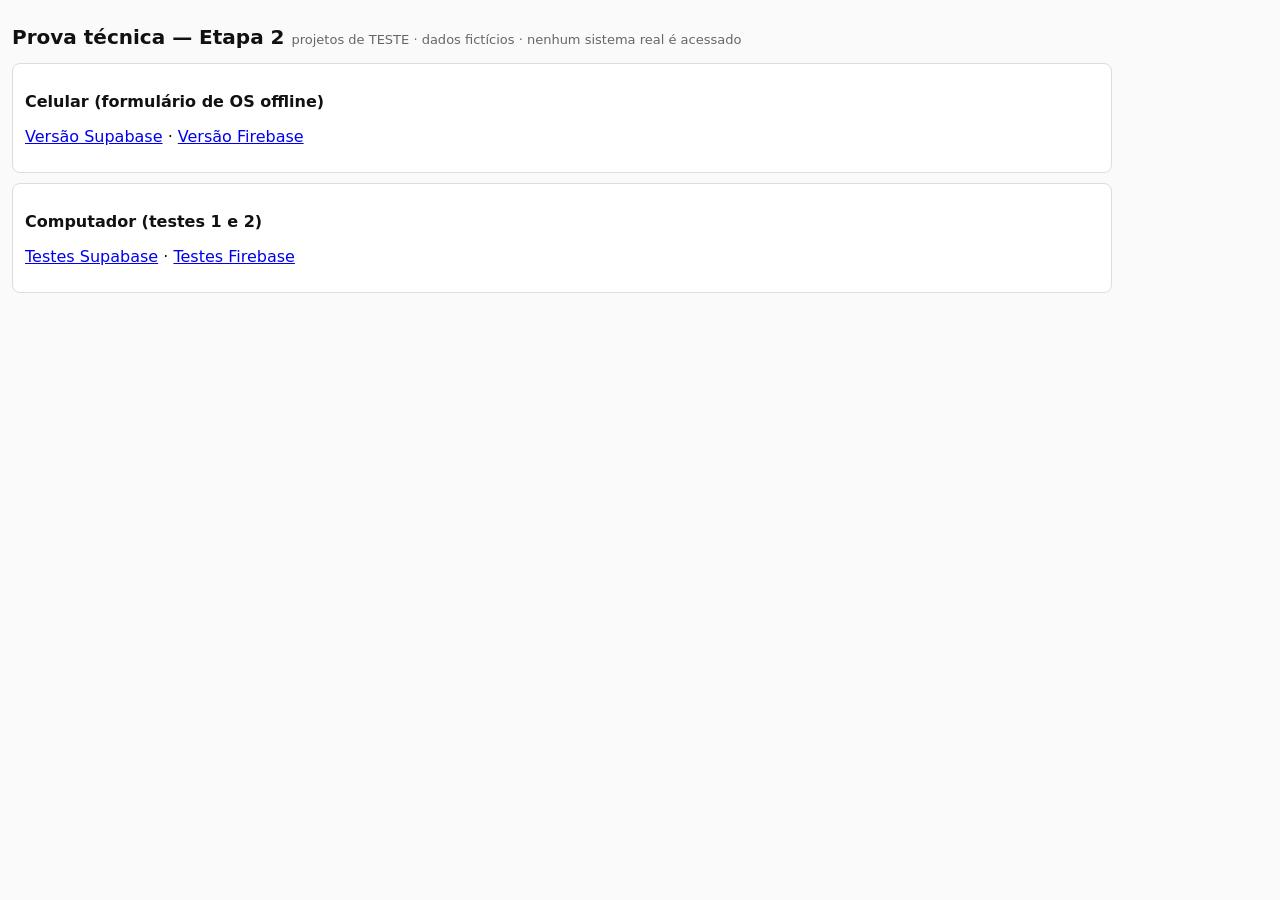
<file: index.html>
<!doctype html>
<html lang="pt-BR"><head><meta charset="utf-8"><meta name="viewport" content="width=device-width, initial-scale=1">
<title>Prova técnica ERP — Etapa 2</title><link rel="stylesheet" href="estilo.css"></head>
<body>
<h1>Prova técnica — Etapa 2 <small>projetos de TESTE · dados fictícios · nenhum sistema real é acessado</small></h1>
<section><h2>Celular (formulário de OS offline)</h2>
<p><a href="sb/index.html">Versão Supabase</a> · <a href="fb/index.html">Versão Firebase</a></p></section>
<section><h2>Computador (testes 1 e 2)</h2>
<p><a href="sb/testes.html">Testes Supabase</a> · <a href="fb/testes.html">Testes Firebase</a></p></section>
<script>if ('serviceWorker' in navigator) navigator.serviceWorker.register('sw.js');</script>
</body></html>
</file>
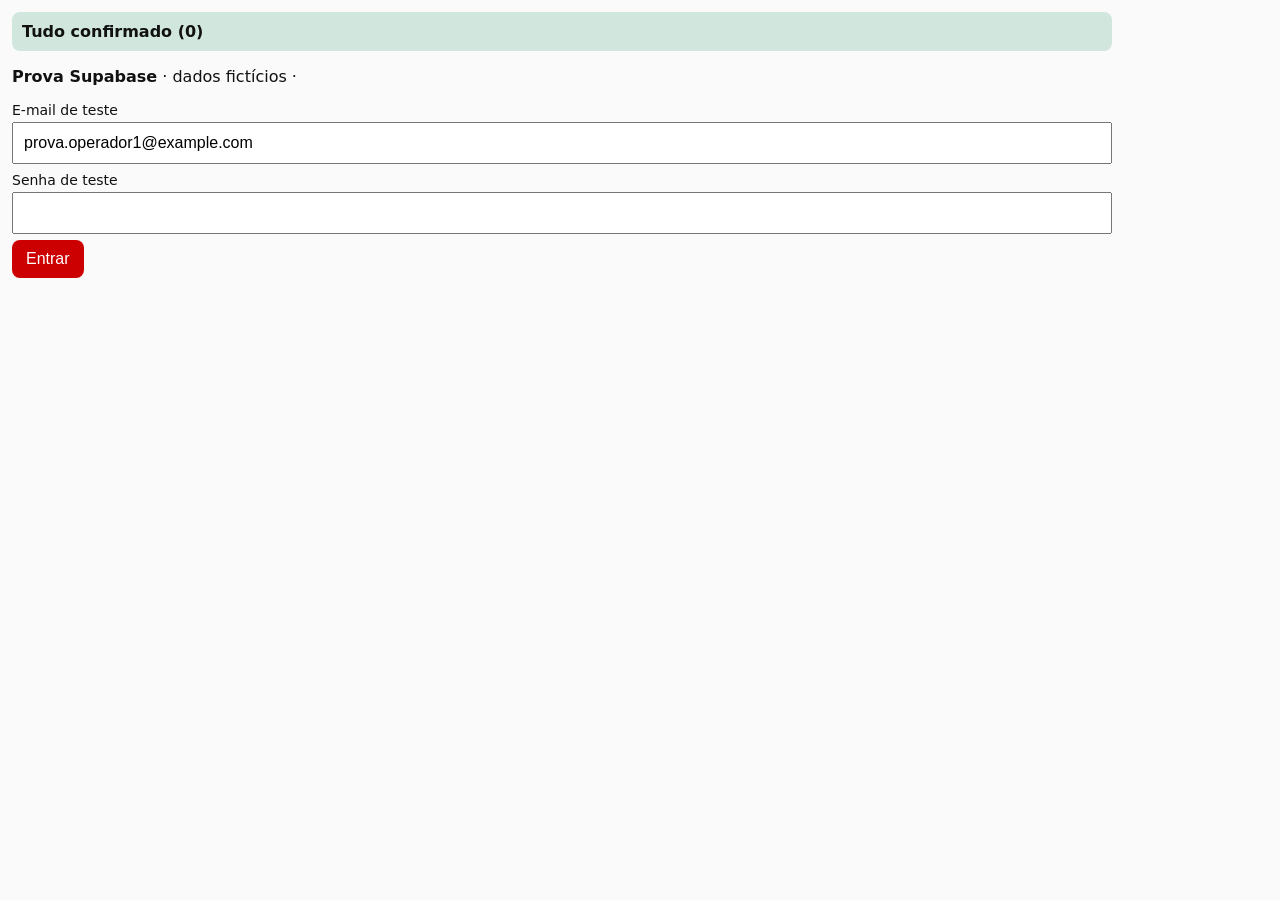
<file: sb/index.html>
<!doctype html>
<html lang="pt-BR"><head><meta charset="utf-8"><meta name="viewport" content="width=device-width, initial-scale=1">
<title>Prova — OS de campo (Supabase)</title><link rel="manifest" href="manifest.json"><link rel="stylesheet" href="../estilo.css"></head>
<body>
<div id="status" class="pend">Carregando…</div>
<p><b>Prova Supabase</b> · dados fictícios · <span id="quem"></span></p>
<div id="login"><label>E-mail de teste<input id="email" type="email" value="prova.operador1@example.com" autocomplete="username"></label>
<label>Senha de teste<input id="senha" type="password" autocomplete="current-password"></label><button id="entrar">Entrar</button></div>
<form id="form" hidden>
  <label>OS<select id="os"></select></label>
  <label>Gerador (só os da OS)<select id="ativo"></select></label>
  <label>Data<input id="data" type="date" lang="pt-BR" required></label>
  <label>Horímetro inicial<input id="hi" type="number" step="0.1" inputmode="decimal" required></label>
  <label>Horímetro final<input id="hf" type="number" step="0.1" inputmode="decimal" required></label>
  <label>Assinatura do cliente</label><canvas id="sig" width="600" height="200"></canvas>
  <button type="button" id="limpar" style="background:#666">Limpar assinatura</button>
  <button type="submit">Salvar registro</button>
  <button type="button" id="sincronizar" style="background:#333">Sincronizar agora</button>
</form>
<ul id="fila"></ul>
<script type="module" src="app.js"></script>
</body></html>
</file>
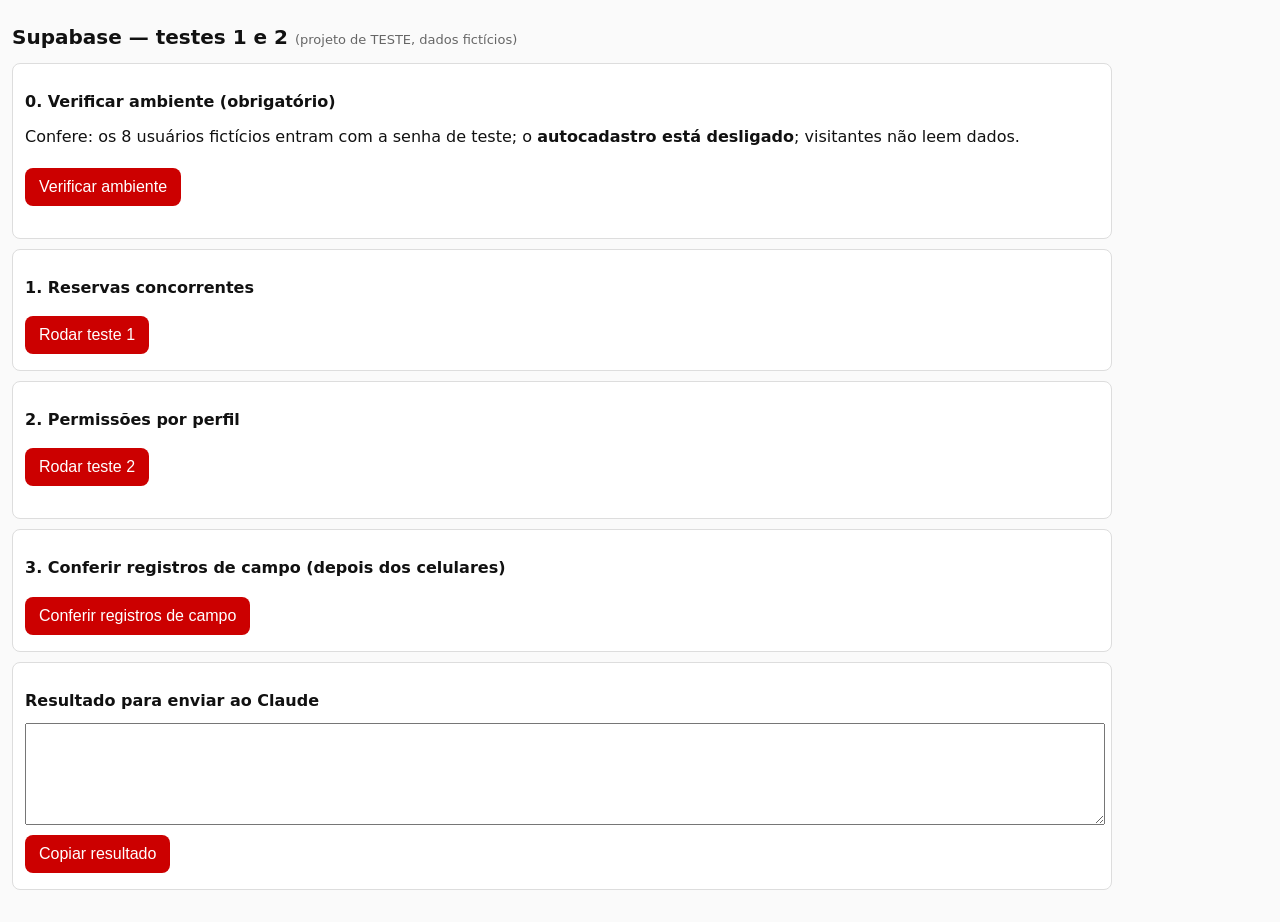
<file: sb/testes.html>
<!doctype html>
<html lang="pt-BR"><head><meta charset="utf-8"><meta name="viewport" content="width=device-width, initial-scale=1">
<title>Prova Etapa 2 — Supabase — testes 1 e 2</title><link rel="stylesheet" href="../estilo.css"></head>
<body>
<h1>Supabase — testes 1 e 2 <small>(projeto de TESTE, dados fictícios)</small></h1>
<section><h2>0. Verificar ambiente (obrigatório)</h2>
<p>Confere: os 8 usuários fictícios entram com a senha de teste; o <b>autocadastro está desligado</b>; visitantes não leem dados.</p>
<button id="verificar">Verificar ambiente</button><p id="estado0"></p><div id="r0"></div></section>
<section><h2>1. Reservas concorrentes</h2><button id="t1">Rodar teste 1</button><div id="r1"></div></section>
<section><h2>2. Permissões por perfil</h2><button id="t2">Rodar teste 2</button><p id="resumo2"></p><div id="r2"></div></section>
<section><h2>3. Conferir registros de campo (depois dos celulares)</h2><button id="t3">Conferir registros de campo</button><div id="r3"></div></section>
<section><h2>Resultado para enviar ao Claude</h2><textarea id="json" rows="8" readonly></textarea><button id="copiar">Copiar resultado</button></section>
<pre id="log"></pre>
<script type="module" src="testes.js"></script>
</body></html>
</file>
<file: estilo.css>
body{font-family:system-ui,sans-serif;margin:0;padding:12px;background:#fafafa;color:#111;max-width:1100px}
h1{font-size:20px}h1 small{font-weight:400;color:#666;font-size:13px}h2{font-size:16px;margin-top:18px}
section{background:#fff;border:1px solid #ddd;border-radius:8px;padding:10px 12px;margin-bottom:10px}
button{font-size:16px;padding:10px 14px;border-radius:8px;border:0;background:#c00;color:#fff;margin:6px 0}
button:disabled{opacity:.5}
table{border-collapse:collapse;font-size:12px;width:100%}td,th{border:1px solid #ddd;padding:4px;text-align:left}
td.ok{background:#d1e7dd}td.err{background:#f8d7da}
textarea{width:100%;font-family:monospace;font-size:11px}pre{font-size:12px;white-space:pre-wrap}
#status{position:sticky;top:0;padding:10px;border-radius:8px;font-weight:600;margin-bottom:12px;z-index:2}
.pend{background:#fff3cd}.ok{background:#d1e7dd}.err{background:#f8d7da}.sync{background:#cfe2ff}
label{display:block;margin-top:8px;font-size:14px}
input,select{font-size:16px;width:100%;padding:10px;box-sizing:border-box;margin-top:4px}
form button{width:100%}
canvas{border:1px solid #999;background:#fff;width:100%;height:140px;touch-action:none}
li{font-size:13px}
</file>
